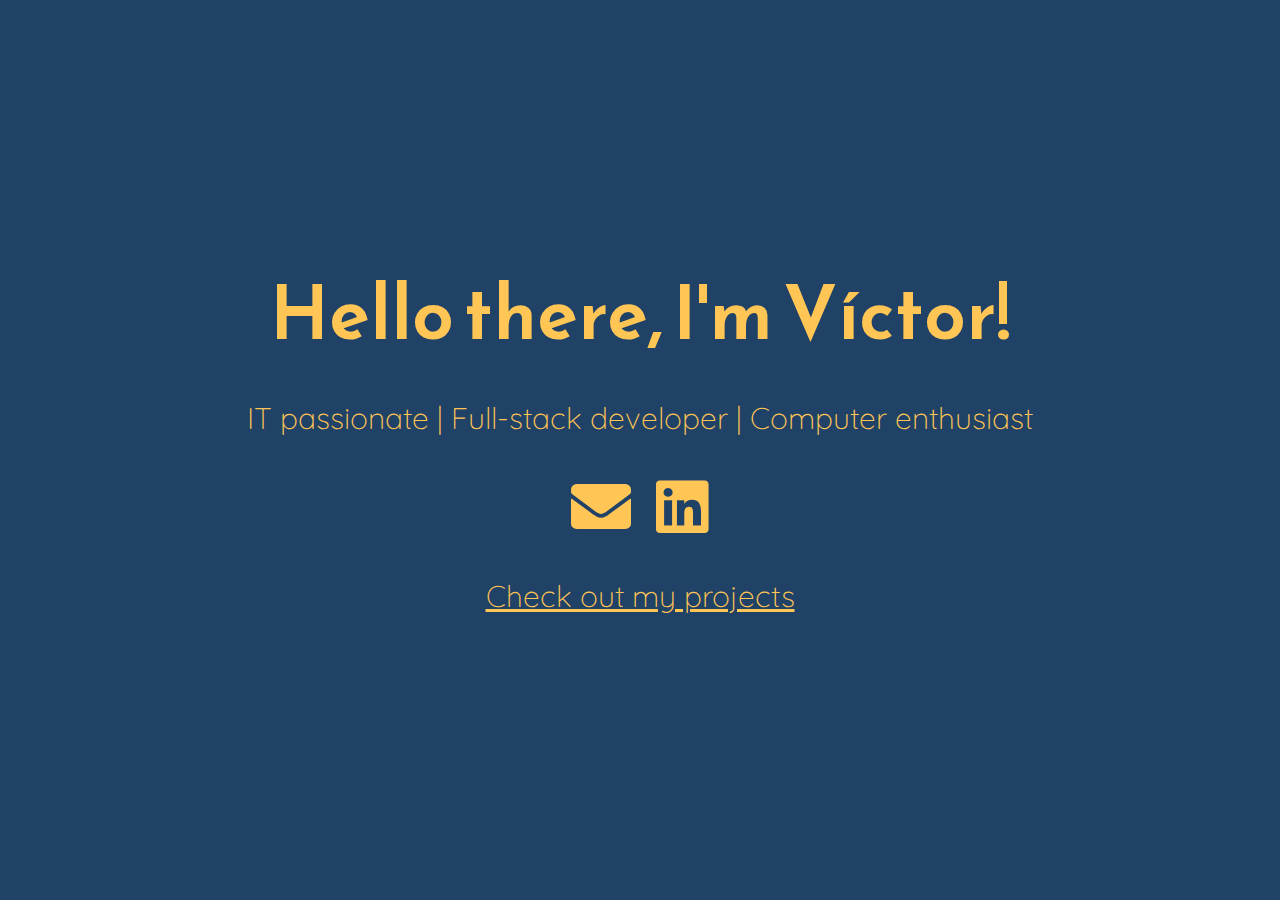
<file: index.html>
<!DOCTYPE html>
<html lang="en">
<head>
    <meta charset="UTF-8">
    <meta http-equiv="X-UA-Compatible" content="IE=edge">
    <meta name="viewport" content="width=device-width, initial-scale=1.0">
    <title>Víctor López - Junior Full Stack developer</title>
	<link href="https://fonts.googleapis.com/css?family=Reem+Kufi|Roboto:300" rel="stylesheet">
	<link href="https://fonts.googleapis.com/css2?family=Quicksand:wght@300&display=swap" rel="stylesheet">
	<link href="https://use.fontawesome.com/releases/v5.0.8/css/all.css" rel="stylesheet">

	<link rel="shortcut icon" href="logo.png" type="image/x-icon">
	<link rel="stylesheet" href="styles/css/styles.css">
	<link rel="stylesheet" href="styles/css/themes.css">
</head>
<body>
	<main>
		<div class="intro">Hello there, I'm Víctor!</div>
		<div class="tagline">IT passionate | Full-stack developer | Computer enthusiast</div>

		<div class="icons-social">
			<!-- <a target="_blank" href="https://www.instagram.com/omarolmedoferrer/"><i class="fab fa-instagram"></i></a> -->
			<a target="_blank" href="mailto:vlopezmoles@gmail.com"><i class="fas fa-envelope"></i></a>
			<a target="_blank" href="https://www.linkedin.com/in/victor-lopez-moles"><i class="fab fa-linkedin"></i></a>
			
		</div>
		
		<div class="tagline"><a href="projects.html"> Check out my projects </a></div>
	</main>
</body>
</html>
</file>
<file: styles/css/themes.css>
/* Themes */
main {
    background: #204267;
    color: #ffc555;
  }
  
  .icons-social a {
    color: #ffc555;
  }
  
  a {
    color: #ffc555;
  }
  /*# sourceMappingURL=themes.css.map */
</file>
<file: styles/css/styles.css>
/* Minimal CSS Reset */
html {
    -webkit-box-sizing: border-box;
            box-sizing: border-box;
    font-size: 12px;
  }
  
  *, *:before, *:after {
    -webkit-box-sizing: inherit;
            box-sizing: inherit;
  }
  
  body, h1, h2, h3, h4, h5, h6, p, ol, ul {
    margin: 0;
    padding: 0;
    font-weight: normal;
  }
  
  ol, ul:not(.projects) {
    list-style: none;
  }
  
  img {
    max-width: 100%;
    height: auto;
  }
  
  /* Typography */
  html {
    font-family: 'Quicksand', sans-serif;
  }
  
  @media (min-width: 576px) {
    html {
      font-size: 14px;
    }
  }
  
  @media (min-width: 768px) {
    html {
      font-size: 16px;
    }
  }
  
  @media (min-width: 992px) {
    html {
      font-size: 18px;
    }
  }
  
  @media (min-width: 1200px) {
    html {
      font-size: 20px;
    }
  }
  
  .icons-social i {
    font-size: 3em;
  }
  
  /* Custom Styles */
  main {
    display: -webkit-box;
    display: -ms-flexbox;
    display: flex;
    -webkit-box-orient: vertical;
    -webkit-box-direction: normal;
        -ms-flex-direction: column;
            flex-direction: column;
    -webkit-box-flex: 1;
        -ms-flex: 1;
            flex: 1;
    padding: 0 30px;
  }
  
  main:not(.projects) {
    min-height: 100vh;
    -webkit-box-pack: center;
        -ms-flex-pack: center;
            justify-content: center;
    text-align: center;
  }
  
  main > .intro {
    font-family: 'Reem Kufi', sans-serif;
    font-size: 3.75em;
    font-weight: 600;
  }
  
  main > .tagline {
    font-size: 1.5rem;
    margin: 1.5rem 0;
    font-weight: 100;
  }
  
  .icons-social i {
    padding: 10px;
  }
  
  h2 {
    text-align: left;
  }
  
  ul.projects {
    text-align: left;
    padding-bottom: 1em;
    list-style: square;
  }
  /*# sourceMappingURL=styles.css.map */
</file>
